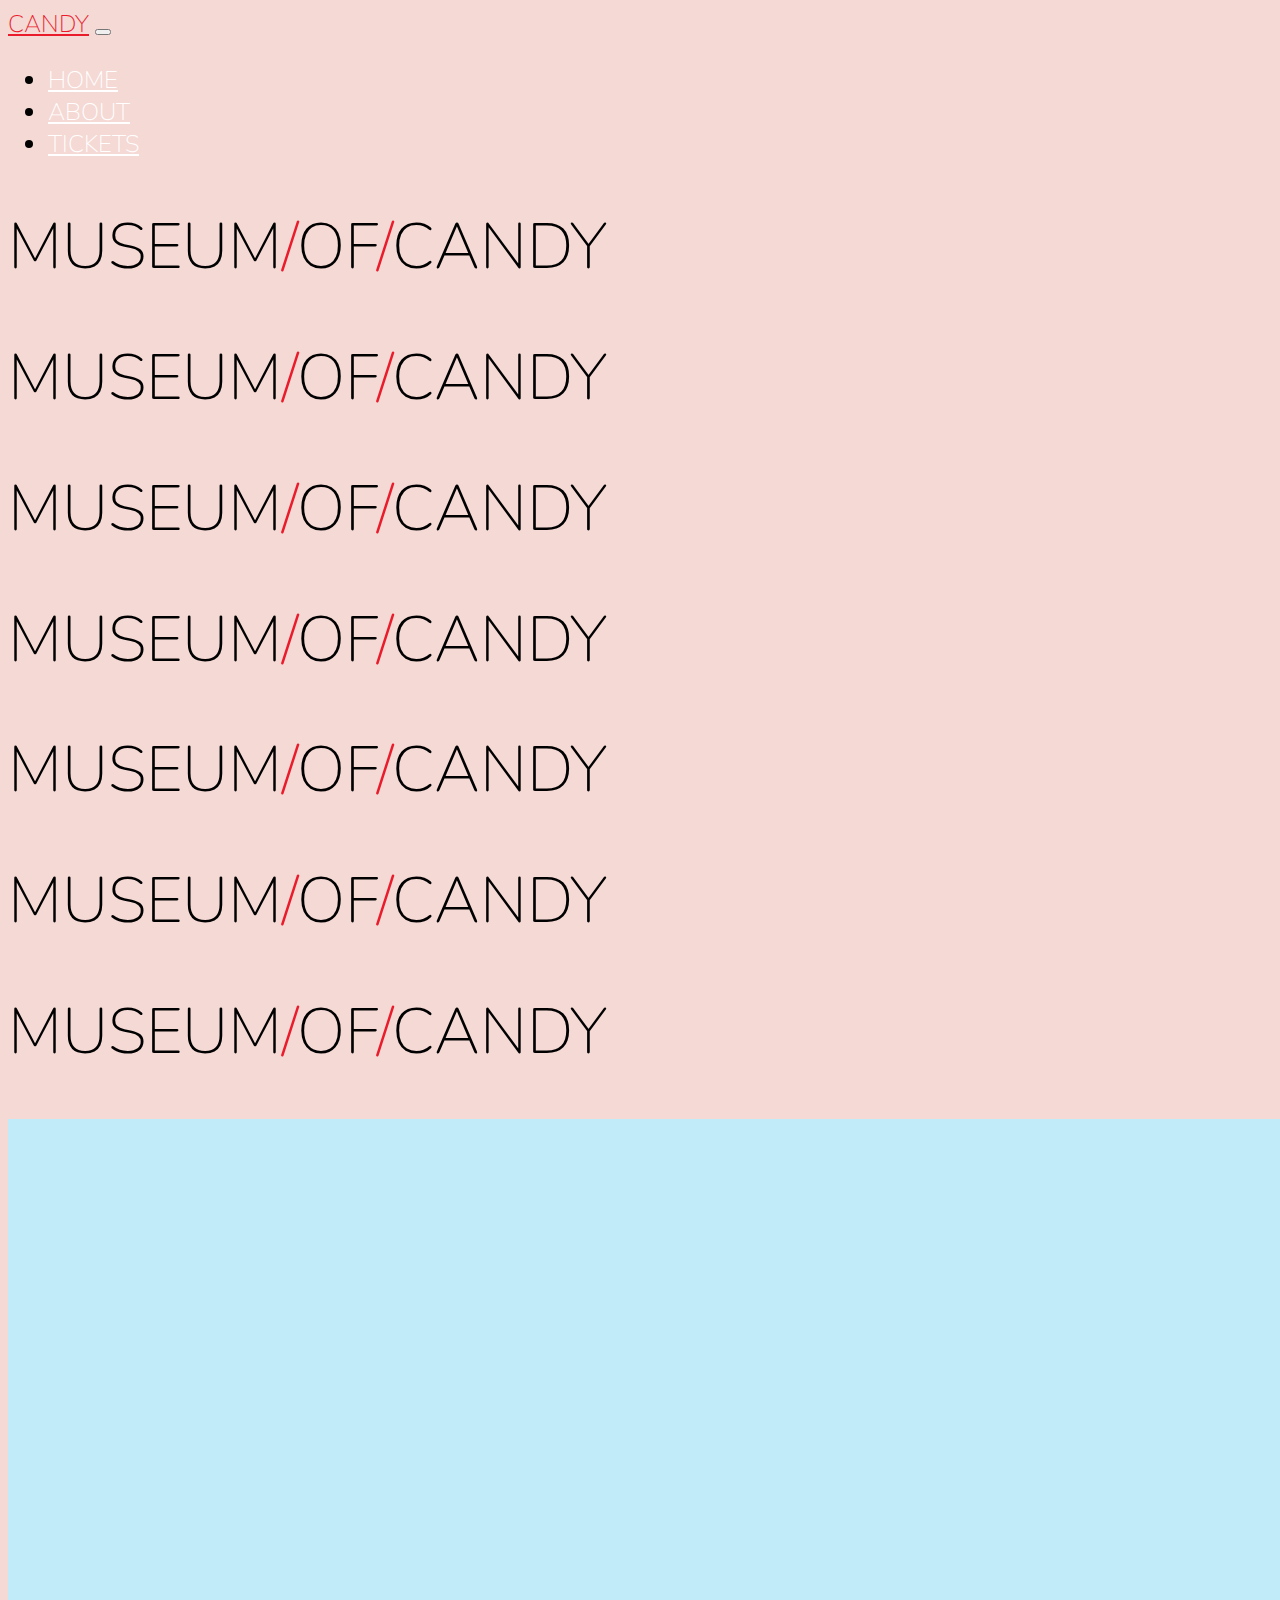
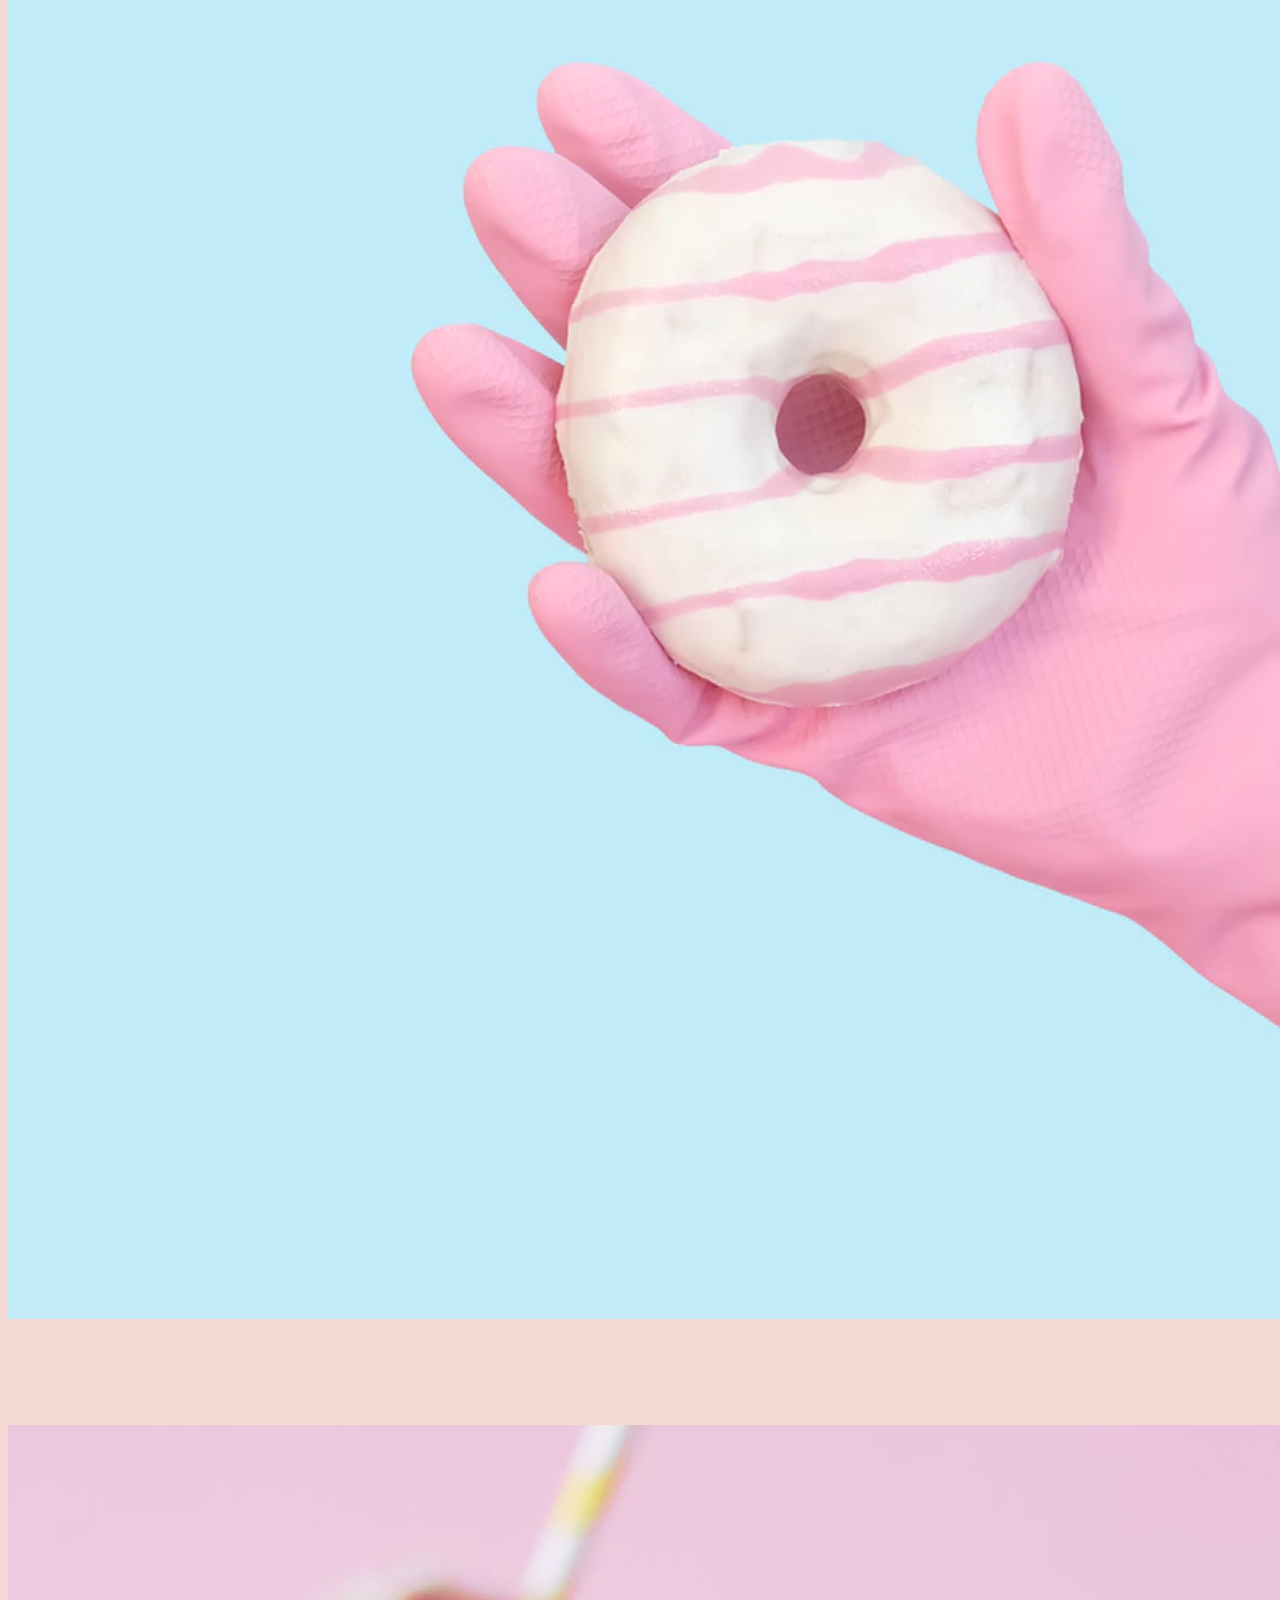
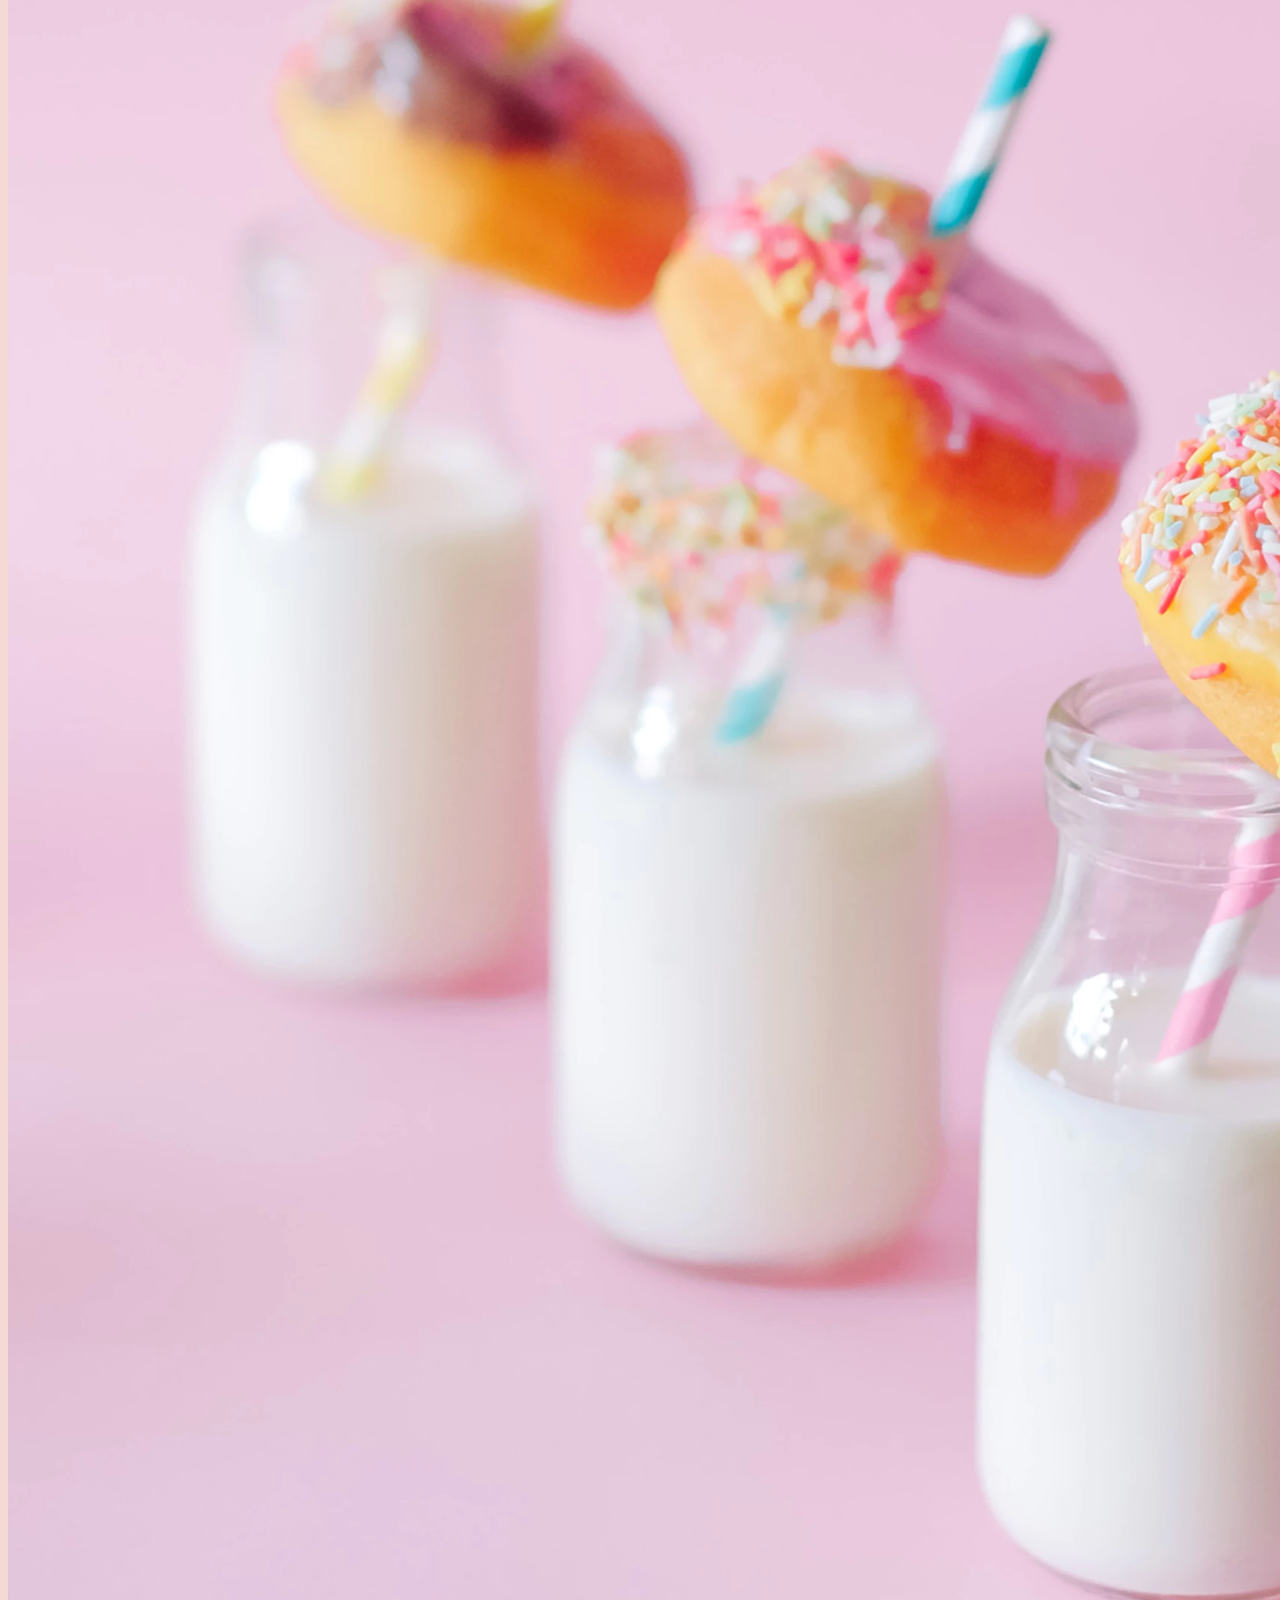
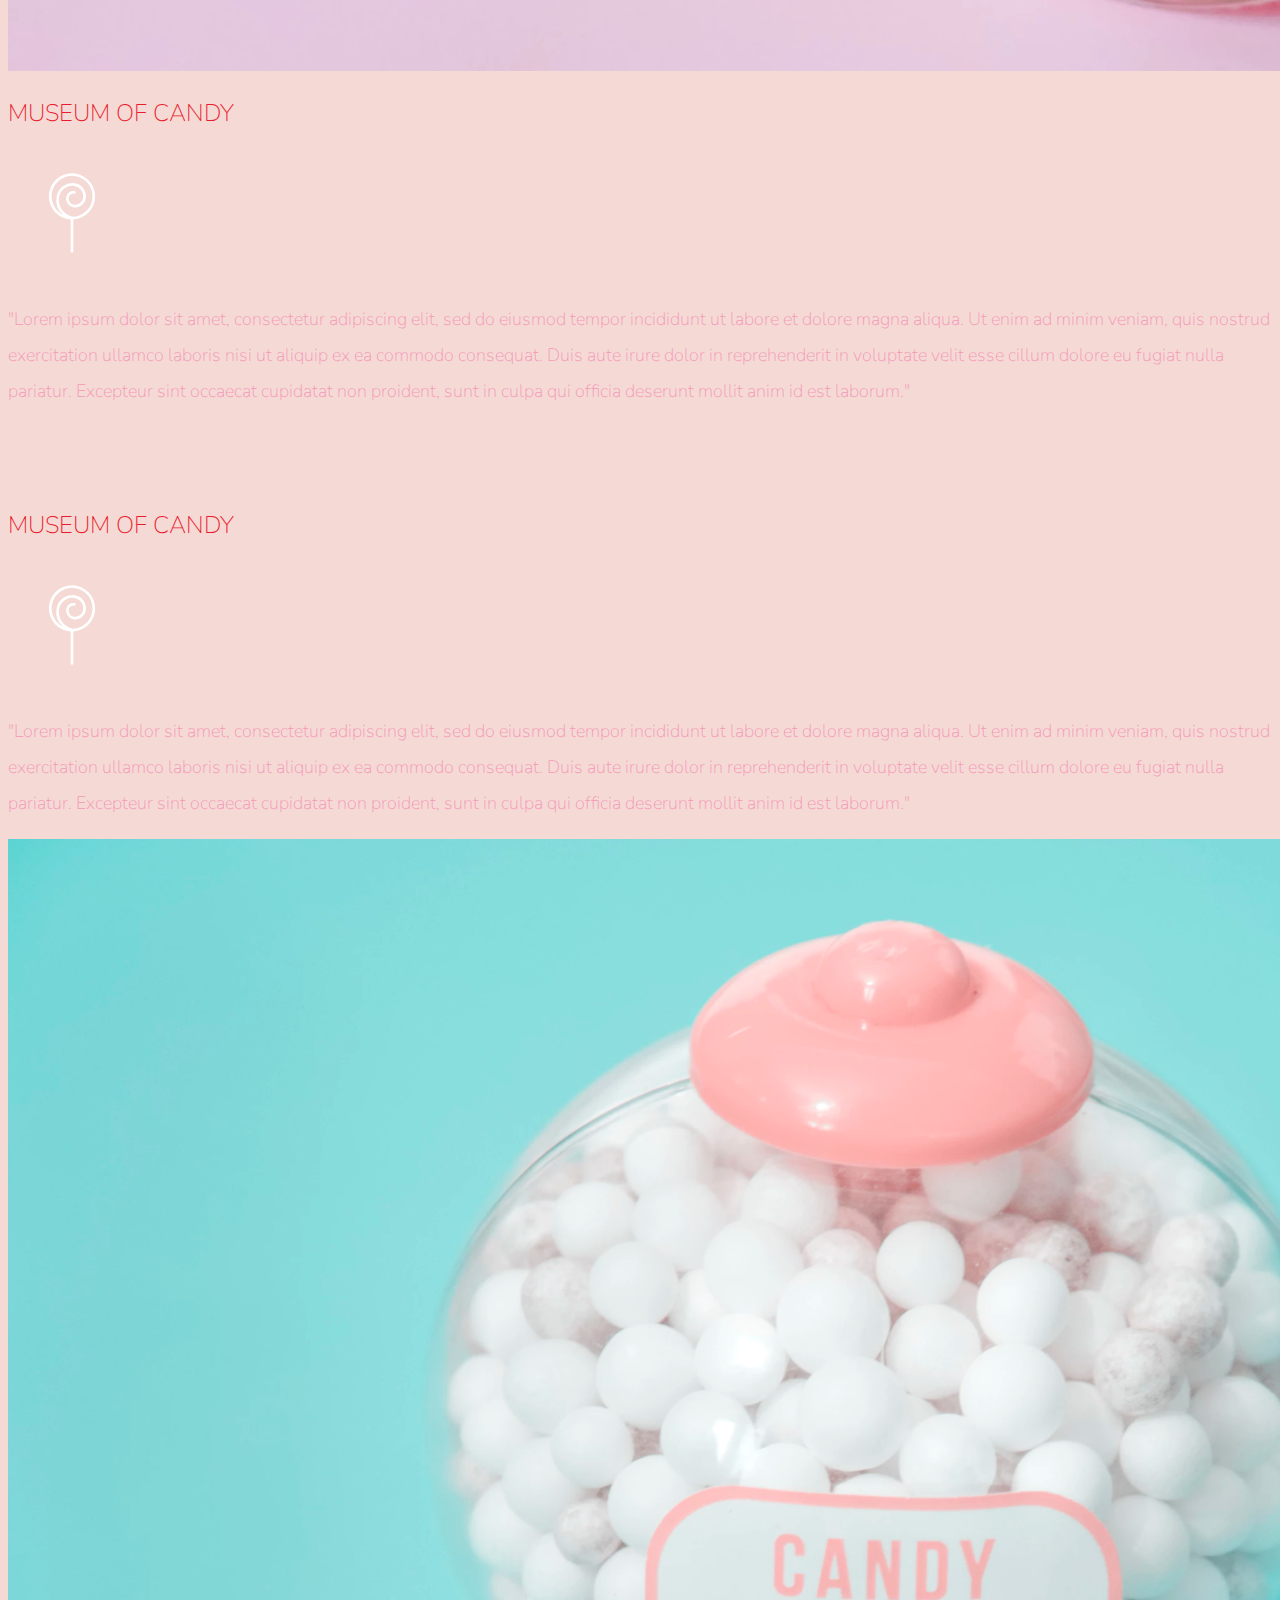
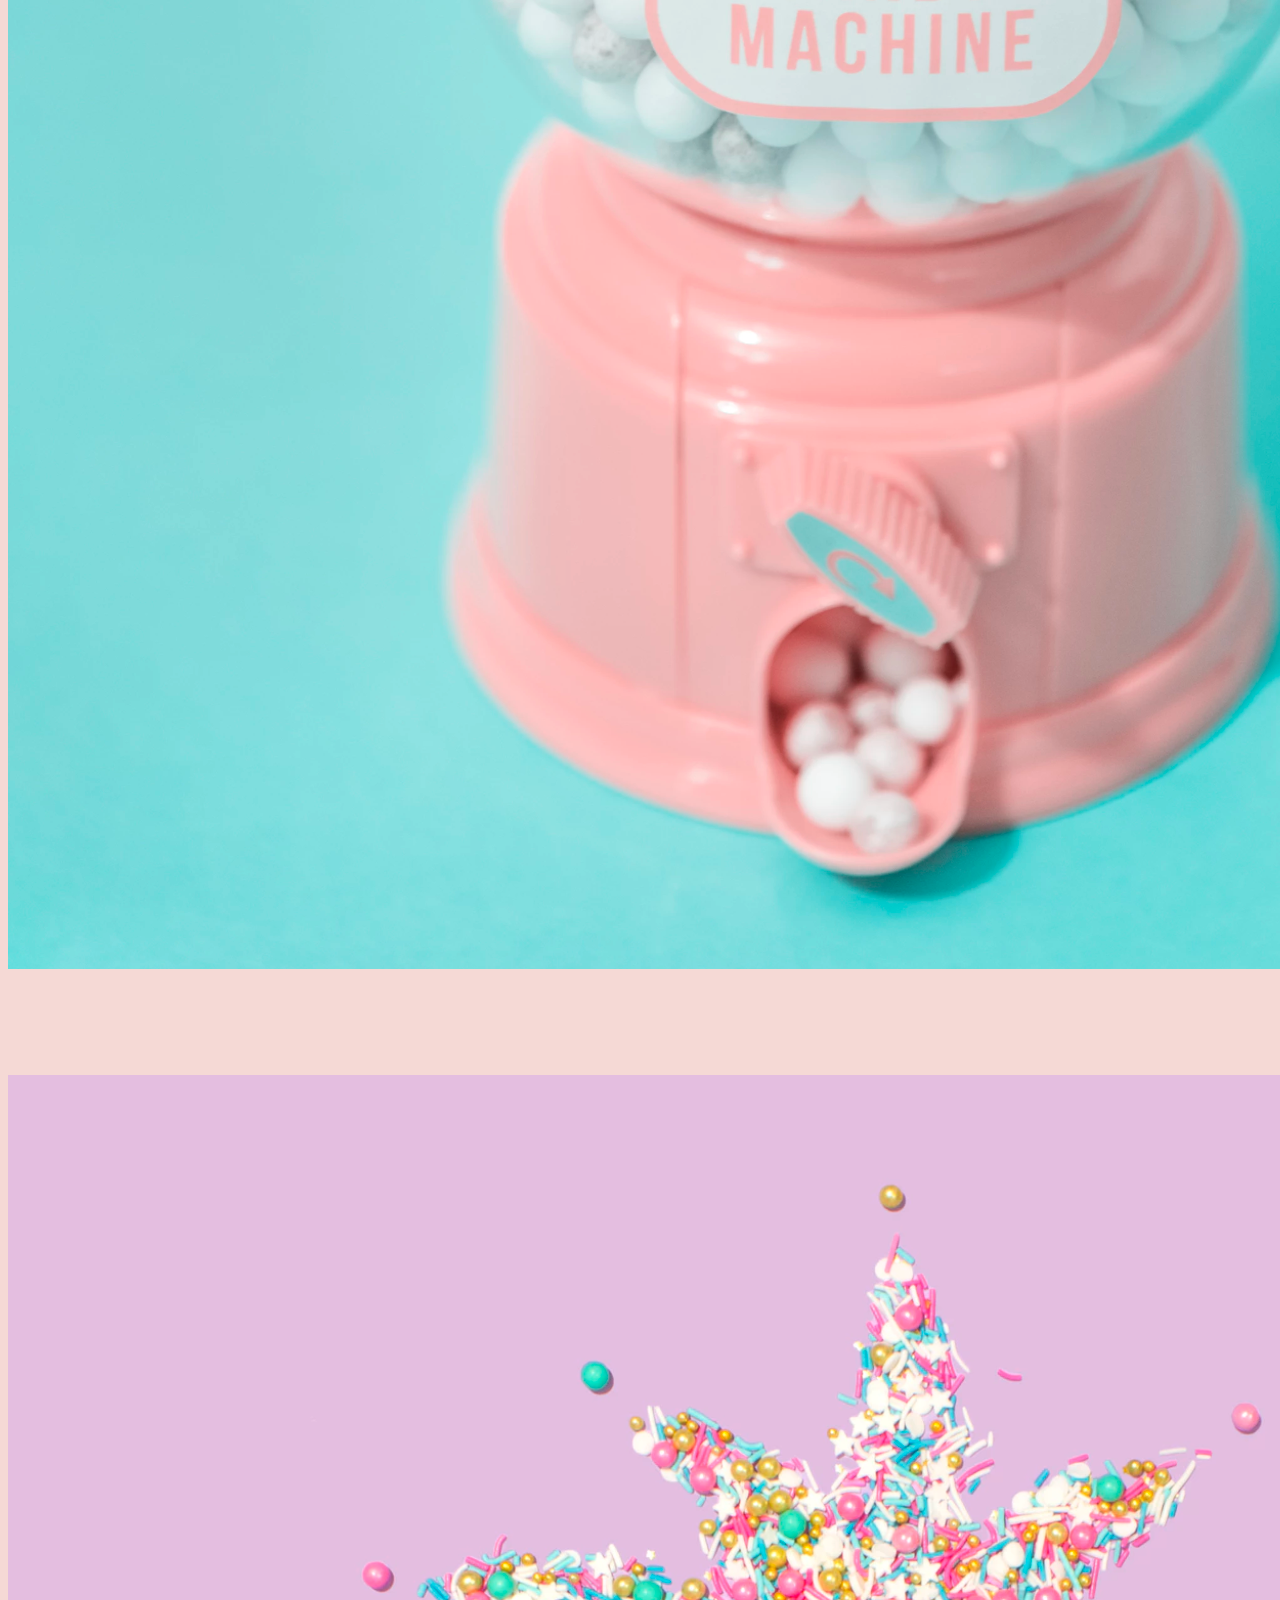
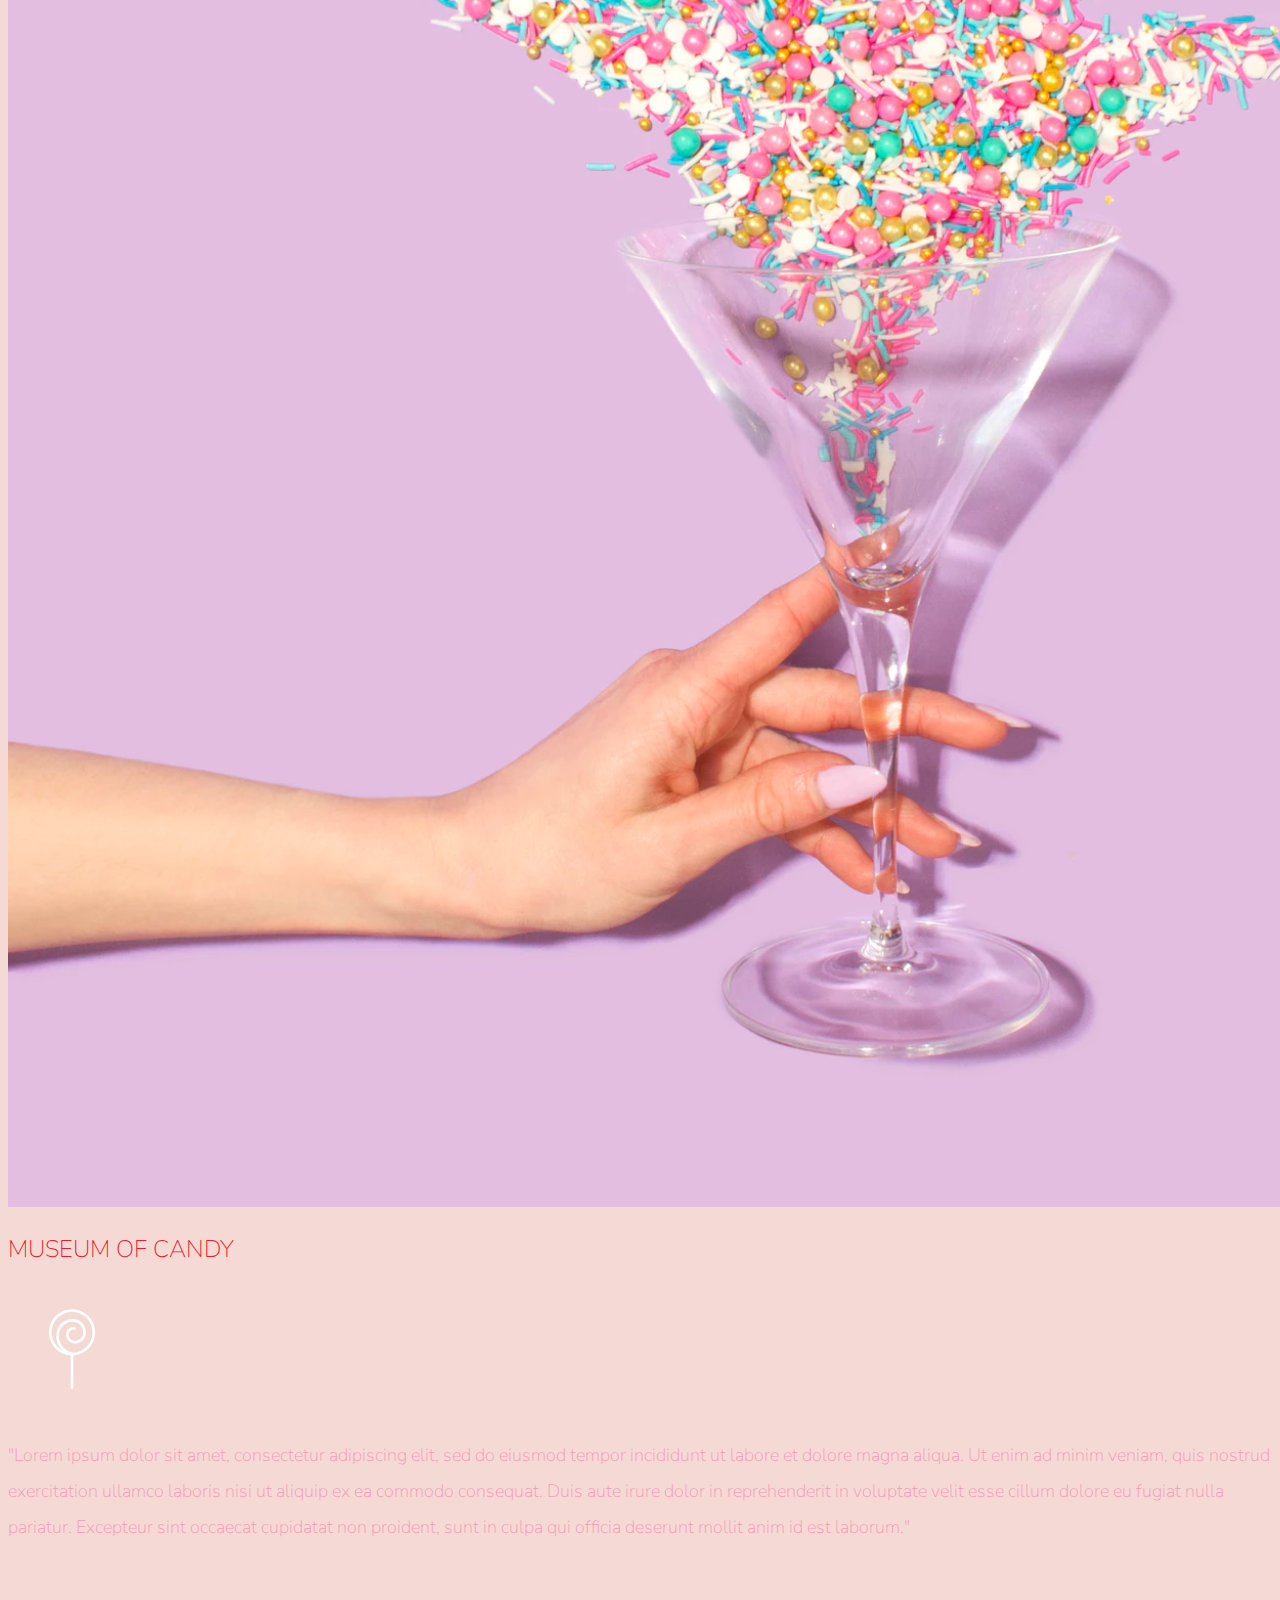
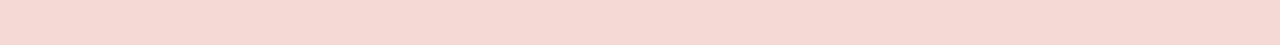
<file: Museum of Candy Project/index.html>
<!doctype html>
<html lang="en">
  <head>
    <!-- Required meta tags -->
    <meta charset="utf-8">
    <meta name="viewport" content="width=device-width, initial-scale=1, shrink-to-fit=no">
    
    <!-- Google Font -->
    <link href="https://fonts.googleapis.com/css?family=Nunito:200,300,400,700" rel="stylesheet">

    <!-- Bootstrap CSS -->
    <link rel="stylesheet" href="https://stackpath.bootstrapcdn.com/bootstrap/4.1.3/css/bootstrap.min.css" integrity="sha384-MCw98/SFnGE8fJT3GXwEOngsV7Zt27NXFoaoApmYm81iuXoPkFOJwJ8ERdknLPMO" crossorigin="anonymous">
    
    <!-- Custom CSS -->
    <link rel="stylesheet" href="app.css">

    <title>Museum of Candy</title>
  </head>
  
  <body>
    <nav id="mainNavbar" class="navbar navbar-dark  navbar-expand-md py-0 fixed-top">
      <a href="" class="navbar-brand">CANDY</a>
      <button class="navbar-toggler" data-toggle="collapse" data-target="#navLinks" aria-label="Toggle navigation">
        <span class="navbar-toggler-icon"></span>
      </button>
      <div class="collapse navbar-collapse" id="navLinks">
        <ul class="navbar-nav">
          <li class="nav-item">
            <a href="" class="nav-link">HOME</a>
          </li>
          <li class="nav-item">
            <a href="" class="nav-link">ABOUT</a>
          </li>
          <li class="nav-item">
            <a href="" class="nav-link">TICKETS</a>
          </li>
        </ul>
      </div>
    </nav>

    <section class="container-fluid px-0">
      <div class="row align-items-center">
        <div class="col-lg-6">
          <div id="headingGroup" class="text-white text-center d-none d-lg-block mt-5">
            <h1 class="">MUSEUM<span>/</span>OF<span>/</span>CANDY</h1>
            <h1 class="">MUSEUM<span>/</span>OF<span>/</span>CANDY</h1>
            <h1 class="">MUSEUM<span>/</span>OF<span>/</span>CANDY</h1>
            <h1 class="">MUSEUM<span>/</span>OF<span>/</span>CANDY</h1>
            <h1 class="">MUSEUM<span>/</span>OF<span>/</span>CANDY</h1>
            <h1 class="">MUSEUM<span>/</span>OF<span>/</span>CANDY</h1>
            <h1 class="">MUSEUM<span>/</span>OF<span>/</span>CANDY</h1>
          </div>
        </div>
        <div class="col-lg-6">
          <img class="img-fluid" src="imgs/hand2.png" alt="">
        </div>
      </div>
    </section>
    <section class="container-fluid px-0">
     <div class="row align-items-center content">
      <div class="col-md-6 order-2 order-md-1">
       <img src="imgs/milk.png" alt="" class="img-fluid">
      </div>
      <div class="col-md-6 text-center order-1 order-md-2">
        <div class="row justify-content-center">
          <div class="col-10 col-lg-8 blurb mb-5 mb-md-0">
            <h2>MUSEUM OF CANDY</h2>
          <img src="imgs/lolli_icon.png" alt="" class="d-none d-lg-inline">
          <p class="lead">"Lorem ipsum dolor sit amet, consectetur adipiscing elit, sed do eiusmod tempor incididunt ut labore et dolore magna aliqua. 
            Ut enim ad minim veniam, quis nostrud exercitation ullamco laboris nisi ut aliquip ex ea commodo consequat. 
            Duis aute irure dolor in reprehenderit in voluptate velit esse cillum dolore eu fugiat nulla pariatur. 
            Excepteur sint occaecat cupidatat non proident, sunt in culpa qui officia deserunt mollit anim id est laborum."
          </p>
          </div>
        </div>
      </div>
     </div>
     <div class="row align-items-center content">
      <div class="col-md-6 text-center">
        <div class="row justify-content-center">
          <div class="col-10 col-lg-8 blurb mb-5 mb-md-0">
            <h2>MUSEUM OF CANDY</h2>
          <img src="imgs/lolli_icon.png" alt="" class="d-none d-lg-inline">
          <p class="lead">"Lorem ipsum dolor sit amet, consectetur adipiscing elit, sed do eiusmod tempor incididunt ut labore et dolore magna aliqua. Ut enim ad minim veniam, quis nostrud exercitation ullamco laboris nisi ut aliquip ex ea commodo consequat. Duis aute irure dolor in reprehenderit in voluptate velit esse cillum dolore eu fugiat nulla pariatur. Excepteur sint occaecat cupidatat non proident, sunt in culpa qui officia deserunt mollit anim id est laborum."
          </p>
          </div>
        </div>
      </div>
      <div class="col-md-6">
        <img src="imgs/gumball.png" alt="" class="img-fluid">
       </div>
     </div>
     <div class="row align-items-center content">
      <div class="col-md-6 order-2 order-md-1">
       <img src="imgs/sprinkles.png" alt="" class="img-fluid">
      </div>
      <div class="col-md-6 text-center order-1 order-md-2">
        <div class="row justify-content-center ">
          <div class="col-10 col-lg-8 blurb mb-5 mb-md-0">
            <h2>MUSEUM OF CANDY</h2>
          <img src="imgs/lolli_icon.png" alt="" class="d-none d-lg-inline">
          <p class="lead">"Lorem ipsum dolor sit amet, consectetur adipiscing elit, sed do eiusmod tempor incididunt ut labore et dolore magna aliqua. 
            Ut enim ad minim veniam, quis nostrud exercitation ullamco laboris nisi ut aliquip ex ea commodo consequat. 
            Duis aute irure dolor in reprehenderit in voluptate velit esse cillum dolore eu fugiat nulla pariatur. 
            Excepteur sint occaecat cupidatat non proident, sunt in culpa qui officia deserunt mollit anim id est laborum."
          </p>
          </div>
        </div>
      </div>
     </div>
    </section>
    <!-- Optional JavaScript -->
    <!-- jQuery first, then Popper.js, then Bootstrap JS -->
    <script src="https://code.jquery.com/jquery-3.3.1.slim.min.js" integrity="sha384-q8i/X+965DzO0rT7abK41JStQIAqVgRVzpbzo5smXKp4YfRvH+8abtTE1Pi6jizo" crossorigin="anonymous"></script>
    <script src="https://cdnjs.cloudflare.com/ajax/libs/popper.js/1.14.3/umd/popper.min.js" integrity="sha384-ZMP7rVo3mIykV+2+9J3UJ46jBk0WLaUAdn689aCwoqbBJiSnjAK/l8WvCWPIPm49" crossorigin="anonymous"></script>
    <script src="https://stackpath.bootstrapcdn.com/bootstrap/4.1.3/js/bootstrap.min.js" integrity="sha384-ChfqqxuZUCnJSK3+MXmPNIyE6ZbWh2IMqE241rYiqJxyMiZ6OW/JmZQ5stwEULTy" crossorigin="anonymous"></script>
    
  </body>
</html>
</file>
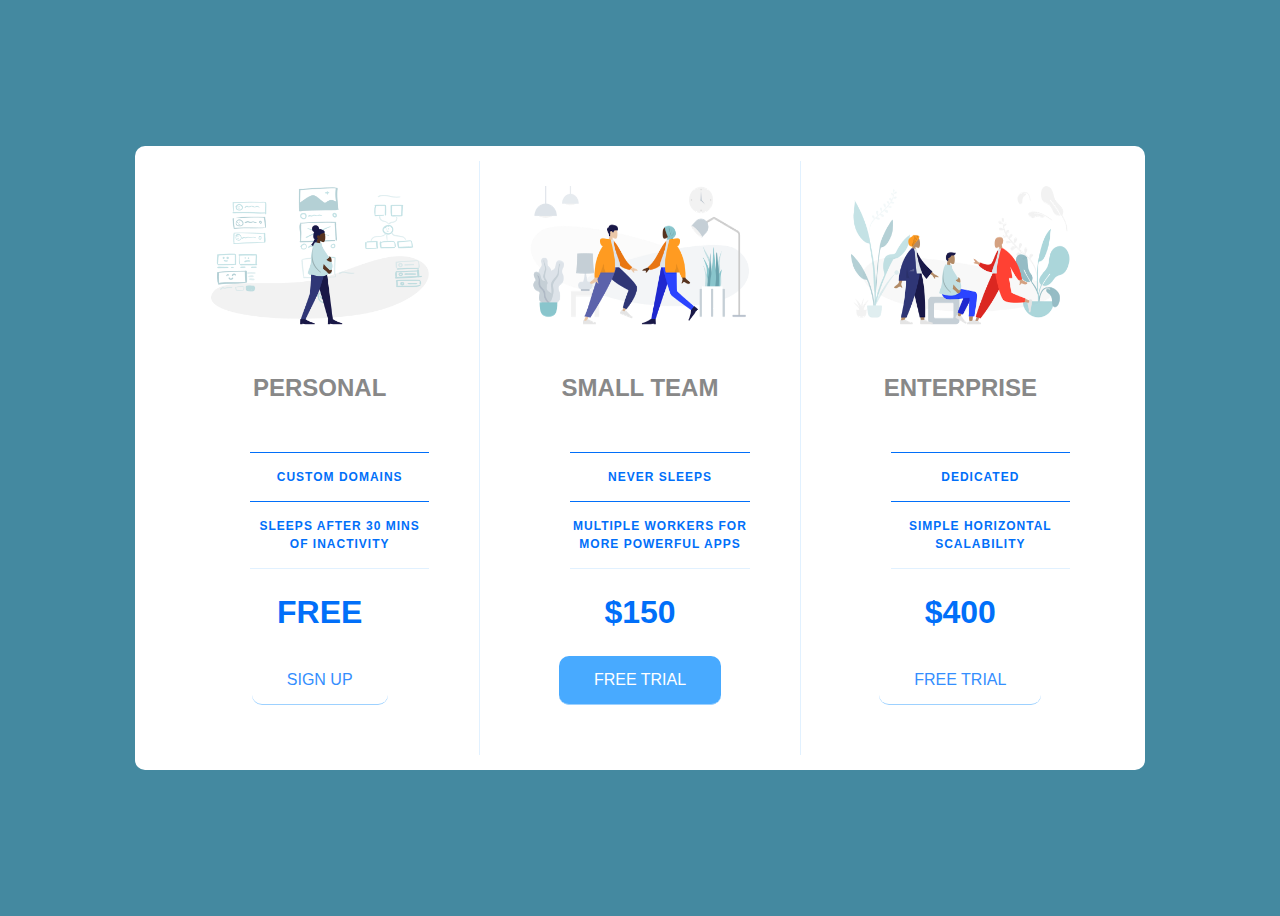
<file: PricingPanel/index.html>
<!DOCTYPE html>
<html lang="en">

<head>
    <meta charset="UTF-8">
    <meta name="viewport" content="width=device-width, initial-scale=1.0">
    <title>Price Tiers</title>
    <link rel="stylesheet" href="https://fonts.googleapis.com/css?family=Open+Sans:400,600,700">
    <link rel="stylesheet" href="app.css">
</head>

<body>
    <div class="panel pricing-table">

        <div class="pricing-plan">
            <img src="icons/icon1.png" alt="" class="pricing-img">
            <h2 class="pricing-header">Personal</h2>
            <ul class="pricing-features">
                <li class="pricing-features-item">Custom domains</li>
                <li class="pricing-features-item">Sleeps after 30 mins of inactivity</li>
            </ul>
            <span class="pricing-price">Free</span>
            <a href="#/" class="pricing-button">Sign up</a>
        </div>

        <div class="pricing-plan">
            <img src="icons/icon2.png" alt="" class="pricing-img">
            <h2 class="pricing-header">Small team</h2>
            <ul class="pricing-features">
                <li class="pricing-features-item">Never sleeps</li>
                <li class="pricing-features-item">Multiple workers for more powerful apps</li>
            </ul>
            <span class="pricing-price">$150</span>
            <a href="#/" class="pricing-button is-featured">Free trial</a>
        </div>

        <div class="pricing-plan">
            <img src="icons/icon3.png" alt="" class="pricing-img">
            <h2 class="pricing-header">Enterprise</h2>
            <ul class="pricing-features">
                <li class="pricing-features-item">Dedicated</li>
                <li class="pricing-features-item">Simple horizontal scalability</li>
            </ul>
            <span class="pricing-price">$400</span>
            <a href="#/" class="pricing-button">Free trial</a>
        </div>

    </div>

</body>

</html>
</file>
<file: Museum of Candy Project/app.css>
body {
    background: #f5d9d5;
    font-family: "Nunito", sans-serif;
}
 h2 {
    color: #EA1C2C;
    font-weight: 100;
}
 p {
    color: #f498b8;
    font-weight: 100;
    font-size: 1.125rem;
    line-height: 2;
}
.content {
    margin-top: 100px;
    margin-bottom: 100px;
}
#mainNavbar {
    font-size: 1.5rem;
    font-weight: 100;
}

#mainNavbar .navbar-brand {
 color: #EA1C2C;
 font-size: 1.5rem;
}

#mainNavbar .nav-link {
color: white;
}
#mainNavbar .nav-link:hover {
    color: #EA1C2C;
}
#headingGroup span {
    color: #EA1C2C;
}
#headingGroup h1 {
    font-weight: 100;
    font-size: 4rem;
}
.navbar .scrolled {
 background: rgb(222, 192, 222);
 transition: background 500ms;
}
@media (max-width: 1200px) {
    #headingGroup h1{
        font-weight: 100;
        font-size: 3rem;
    }
}
</file>
<file: PricingPanel/app.css>
html{
    font-family: 'Open-Sans', sans-serif;
    box-sizing: border-box;
  }
  body{
      background-color: rgb(68, 137, 160);
      display: flex;
      justify-content: center;
      align-items: center;
      min-height: 100vh;
  }
  .panel{
    background-color: white;
    border-radius: 10px;
    padding: 15px 25px;
    width: 100%;
    max-width: 960px;
    display: flex;
    flex-direction: column;
    text-align: center;
    text-transform: uppercase;
  }
  .pricing-plan{
    border-bottom: 1px solid #e1f1ff;
  }
  .pricing-plan:last-child{
    border-bottom: none;
  }
  .pricing-img{
    margin-bottom: 25px;
    max-width: 100%;
  }
  ul{
    list-style-type: none;
  }
  .pricing-header{
    color: #888888;
  }
  .pricing-features{
    margin: 50px 0 25px;
    color: #016ff9;
  }
  .pricing-features-item{
    font-weight: 600;
    letter-spacing: 1px;
    font-size: 12px;
    line-height: 1.5;
    padding: 15px 0;
    border-top: 1px solid;
  }
  .pricing-features-item:last-child{
    border-bottom: 1px solid #e1f1ff;
  }
  .pricing-price{
    color: #016ff9;
    display: block;
    font-size: 32px;
    font-weight: 700;
  }
  .pricing-button{
    border-bottom: 1px solid #9dd1ff;
    border-radius: 10px;
    color: #348efe;
    display: inline-block;
    padding: 15px 35px;
    text-decoration: none;
    margin: 25px 0;
    transition: background-color 200ms ease-in-out;
  }
  .pricing-button:hover, .pricing-button:focus {
   background-color: #e1f1ff;
  }
  .pricing-button.is-featured {
   background-color: #48aaff;
   color: white;
  }
  .pricing-button.is-featured:hover, .pricing-button.is-featured:focus{
    background-color: #269aff;
    color: white;
   }
   @media (min-width: 900px){
    .panel{
        flex-direction: row;
    }
    .pricing-plan {
      border-bottom: none;
      border-right: 1px solid #e1f1ff;
      padding: 25px 50px;
    }
    .pricing-plan:last-child{
        border-right: none;
      }
   }
</file>
